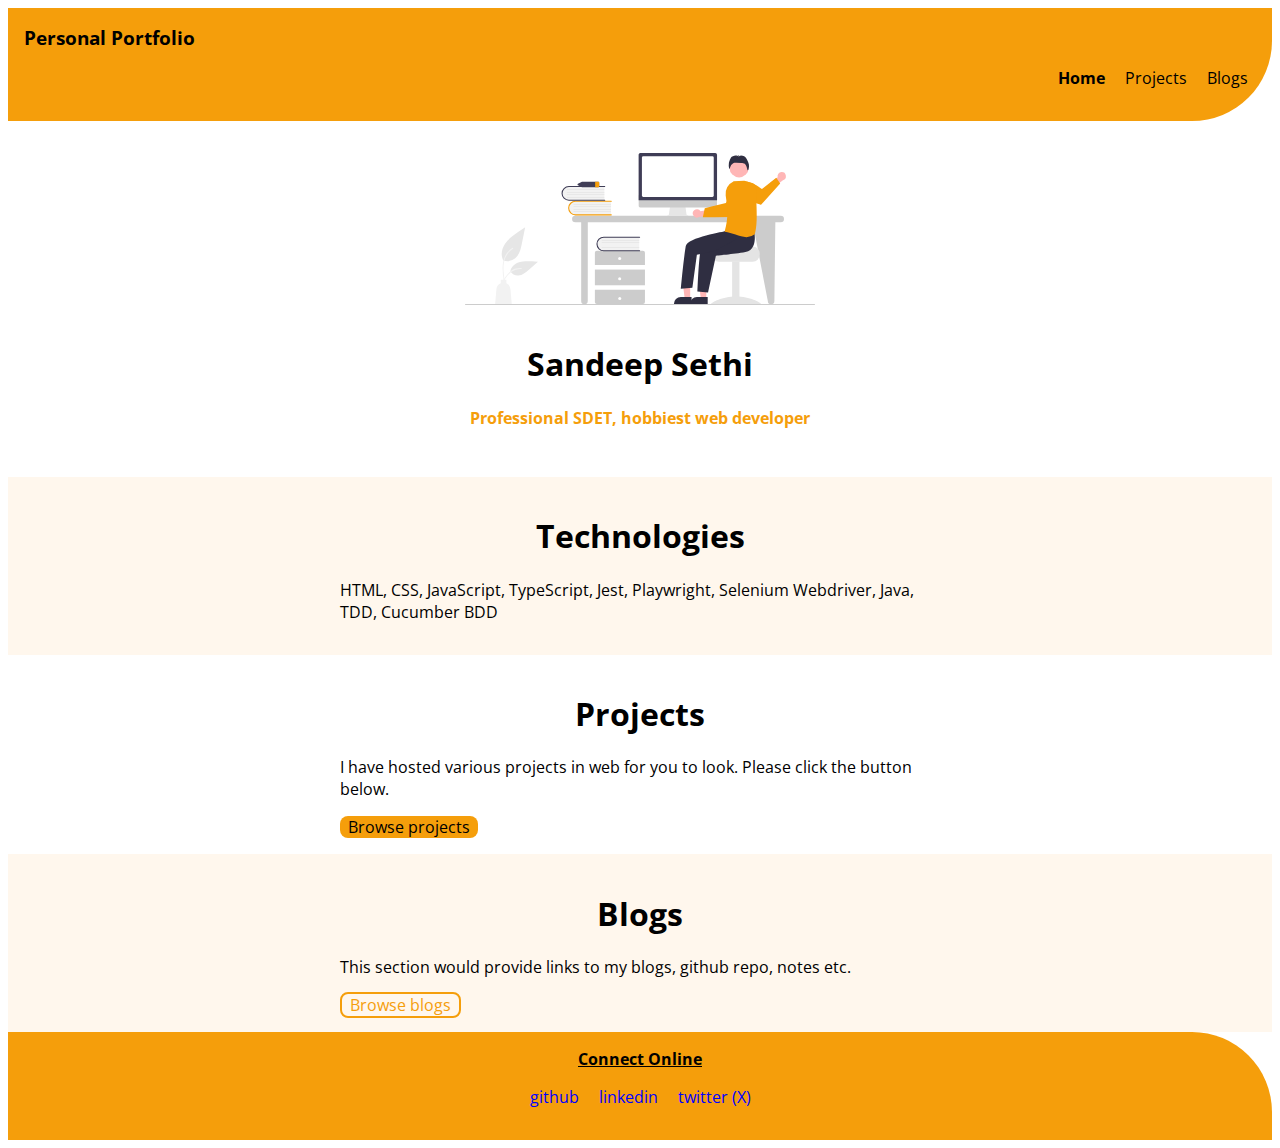
<file: index.html>
<!DOCTYPE html>
<html lang="en">

<head>
    <meta charset="UTF-8">
    <meta name="viewport" content="width=device-width, initial-scale=1.0">
    <title>Sandeep Sethi | Home</title>
    <link href="style.css" rel="stylesheet">
</head>

<body>

    <nav class="navigation container">
        <div class="nav-brand">Personal Portfolio</div>
        <ul class="nav-pill list-no-bullets">
            <li class="list-item-inline">
                <a class="link link-active" href="/">Home</a>
            </li>
            <li class="list-item-inline">
                <a class="link" href="/projects.html">Projects</a>
            </li>
            <li class="list-item-inline">
                <a class="link" href="/blogs.html">Blogs</a>
            </li>
        </ul>
    </nav>

    <header class="hero">
        <img class="hero-img" src="../images/hero.svg">
        <h1 class="hero-heading">Sandeep Sethi</h1>
        <p class="hero-briefing">Professional SDET, hobbiest web developer</p>
    </header>

    <section class="section off-color">
        <div class="container container-center">
            <h1 class="section-heading">Technologies</h1>
            <p>HTML, CSS, JavaScript, TypeScript, Jest, Playwright, Selenium Webdriver, Java, TDD, Cucumber BDD</p>
        </div>
    </section>

    <section class="section">
        <div class="container container-center">
            <h1 class="section-heading">Projects</h1>
            <p>I have hosted various projects in web for you to look. Please click the button below.</p>
            <a class="link link-primary" href="/projects.html">Browse projects</a>
        </div>
    </section>

    <section class="section off-color">
        <div class="container container-center">
            <h1 class="section-heading">Blogs</h1>
            <p>This section would provide links to my blogs, github repo, notes etc.</p>
            <a class="link link-secondry" href="/blogs.html">Browse blogs</a>
        </div>
    </section>

    <footer class="footer">
        <div class="footer-heading">Connect Online</div>
        <ul class="list-no-bullets">
          <li class="list-item-inline">
            <a class="link" href="https://github.com/sethisandeepsethi">github</a>
          </li>
          <li class="list-item-inline">
            <a class="link" href="https://www.linkedin.com/in/sethisandeepsethi/">linkedin</a>
          </li>
          <li class="list-item-inline">
            <a class="link" href="https://www.twitter.com/sandeepsethi">twitter (X)</a>
          </li>
        </ul>
      </footer>

</body>

</html>
</file>
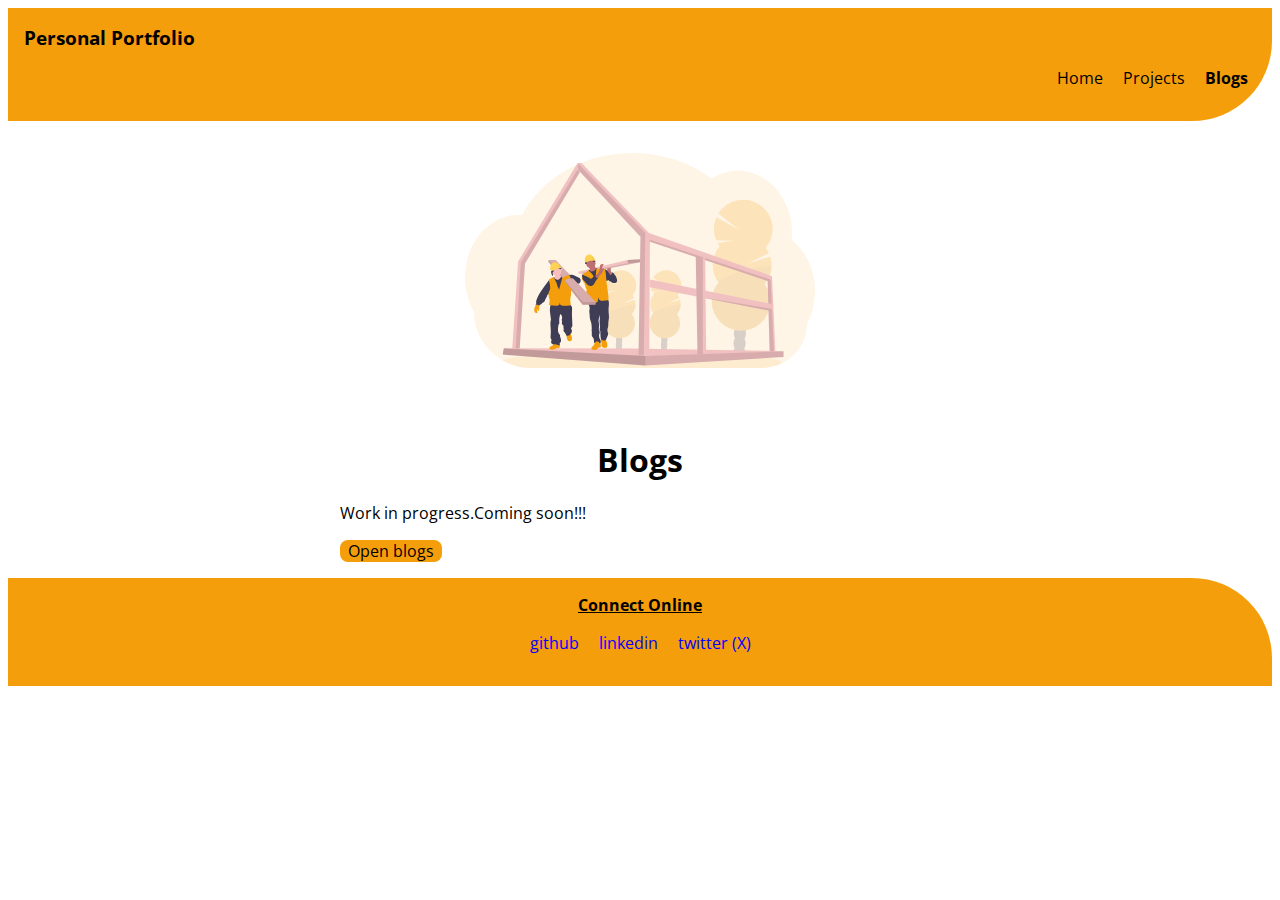
<file: blogs.html>
<!DOCTYPE html>
<html lang="en">
<head>
    <meta charset="UTF-8">
    <meta name="viewport" content="width=device-width, initial-scale=1.0">
    <title>Sandeep Sethi | Blogs</title>
    <link href="style.css" rel="stylesheet">
</head>
<body>
    <nav class="navigation container">
        <div class="nav-brand">Personal Portfolio</div>
        <ul class="nav-pill list-no-bullets">
            <li class="list-item-inline">
                <a class="link" href="/">Home</a>
            </li>
            <li class="list-item-inline">
                <a class="link" href="/projects.html">Projects</a>
            </li>
            <li class="list-item-inline">
                <a class="link link-active" href="/blogs.html">Blogs</a>
            </li>
        </ul>
    </nav>

    <header class="hero">
        <img class="hero-img" src="../images/under_construction.svg">
    </header>

    <section class="section">
        <div class="container container-center">
            <h1 class="section-heading">Blogs</h1>
            <p>Work in progress.Coming soon!!! </p>
            <a class="link link-primary" href="/blogs.html">Open blogs</a>
        </div>
    </section>

    <footer class="footer">
        <div class="footer-heading">Connect Online</div>
        <ul class="list-no-bullets">
          <li class="list-item-inline">
            <a class="link" href="https://github.com/sethisandeepsethi">github</a>
          </li>
          <li class="list-item-inline">
            <a class="link" href="https://www.linkedin.com/in/sethisandeepsethi/">linkedin</a>
          </li>
          <li class="list-item-inline">
            <a class="link" href="https://www.twitter.com/sandeepsethi">twitter (X)</a>
          </li>
        </ul>
      </footer>
    
</body>
</html>
</file>
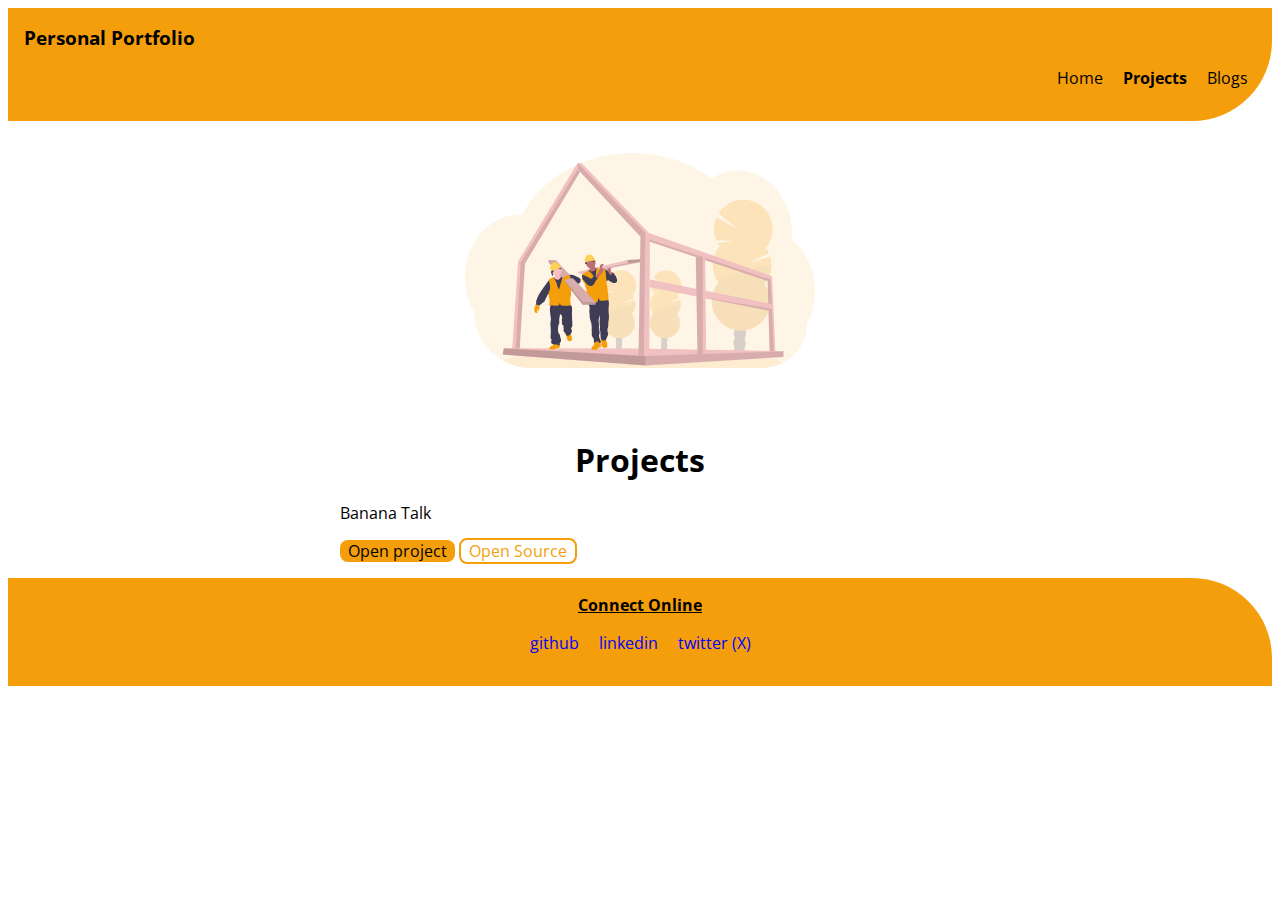
<file: projects.html>
<!DOCTYPE html>
<html lang="en">
<head>
    <meta charset="UTF-8">
    <meta name="viewport" content="width=device-width, initial-scale=1.0">
    <title>Sandeep Sethi | Projects</title>
    <link href="style.css" rel="stylesheet">
</head>
<body>
    <nav class="navigation container">
        <div class="nav-brand">Personal Portfolio</div>
        <ul class="nav-pill list-no-bullets">
            <li class="list-item-inline">
                <a class="link" href="/">Home</a>
            </li>
            <li class="list-item-inline">
                <a class="link link-active" href="/projects.html">Projects</a>
            </li>
            <li class="list-item-inline">
                <a class="link" href="/blogs.html">Blogs</a>
            </li>
        </ul>
    </nav>

    <header class="hero">
        <img class="hero-img" src="../images/under_construction.svg">
    </header>

    <section class="section">
        <div class="container container-center">
            <h1 class="section-heading">Projects</h1>
            <p>Banana Talk </p>
            <a class="link link-primary" href="/projects/banana-talk/index.html">Open project</a>
            <a class="link link-secondry" href="/projects.html">Open Source</a>
        </div>
    </section>

    <footer class="footer">
        <div class="footer-heading">Connect Online</div>
        <ul class="list-no-bullets">
          <li class="list-item-inline">
            <a class="link" href="https://github.com/sethisandeepsethi">github</a>
          </li>
          <li class="list-item-inline">
            <a class="link" href="https://www.linkedin.com/in/sethisandeepsethi/">linkedin</a>
          </li>
          <li class="list-item-inline">
            <a class="link" href="https://www.twitter.com/sandeepsethi">twitter (X)</a>
          </li>
        </ul>
      </footer>
    
</body>
</html>
</file>
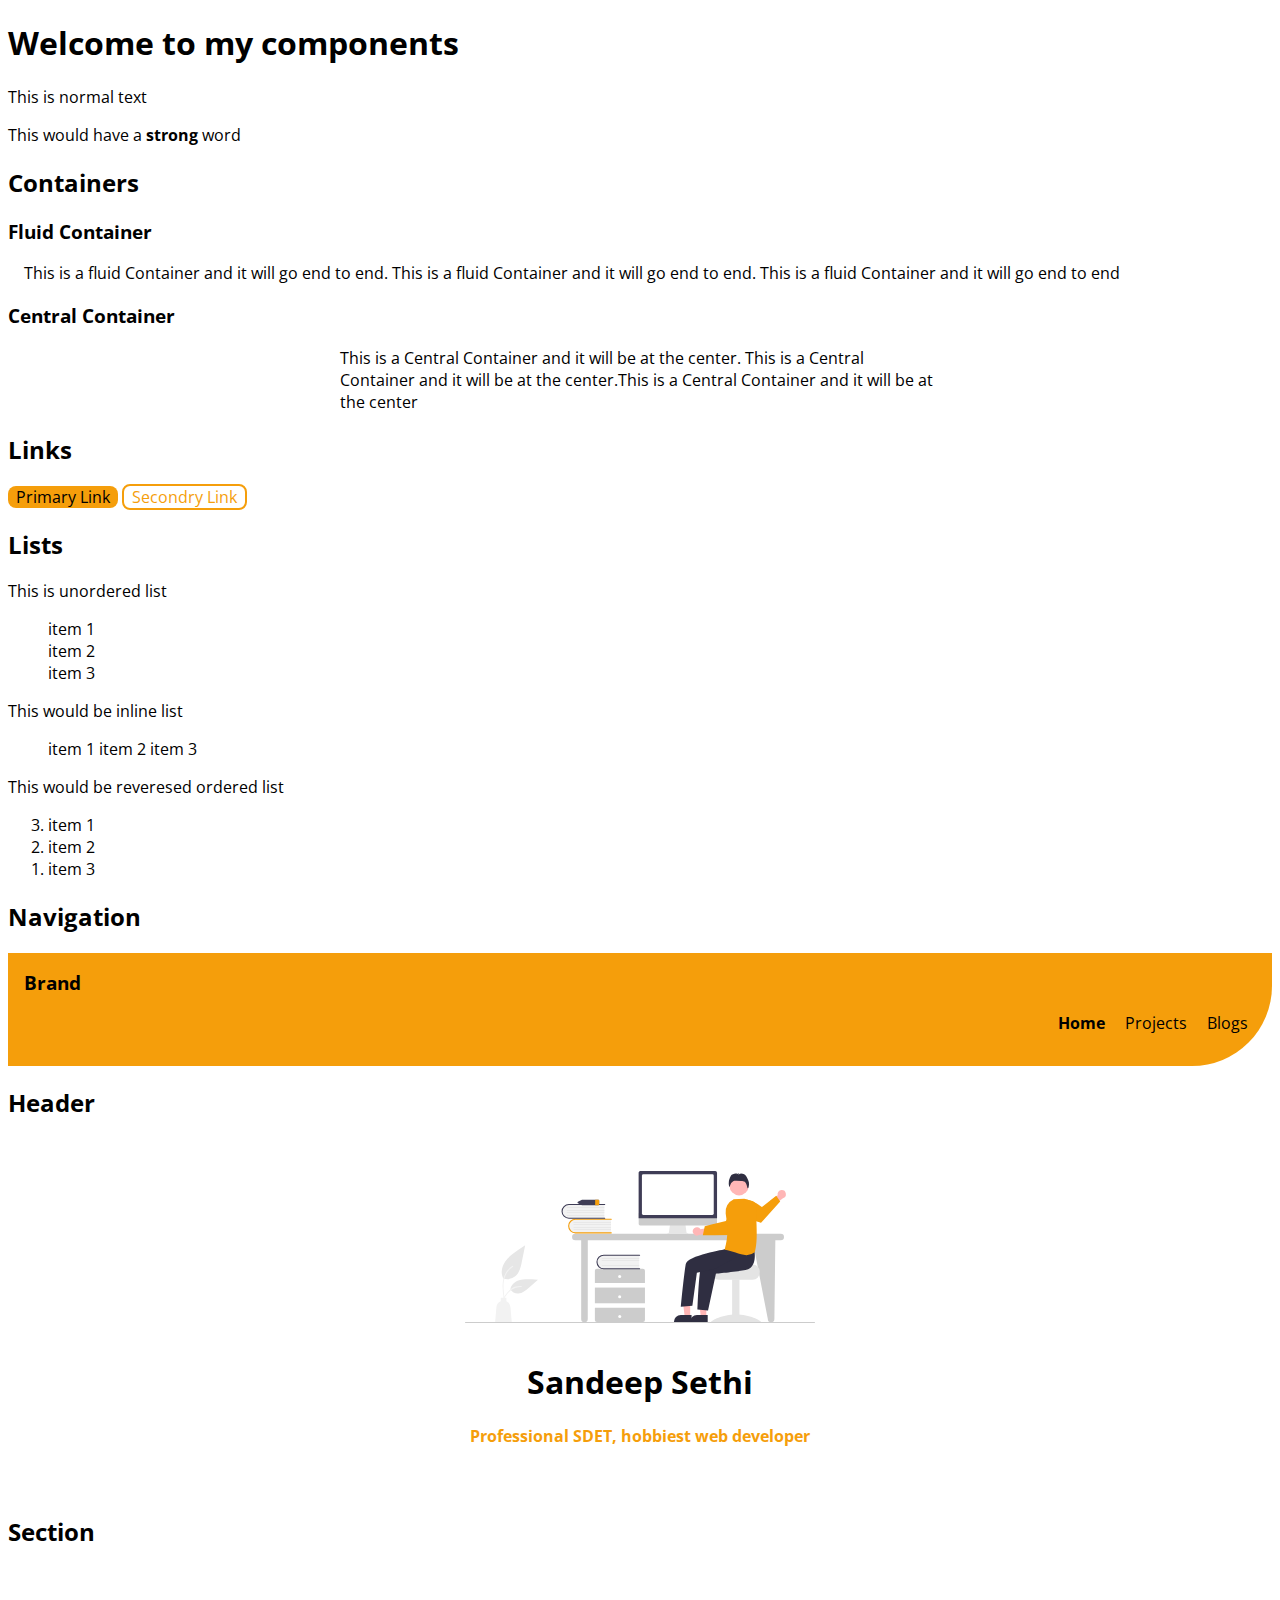
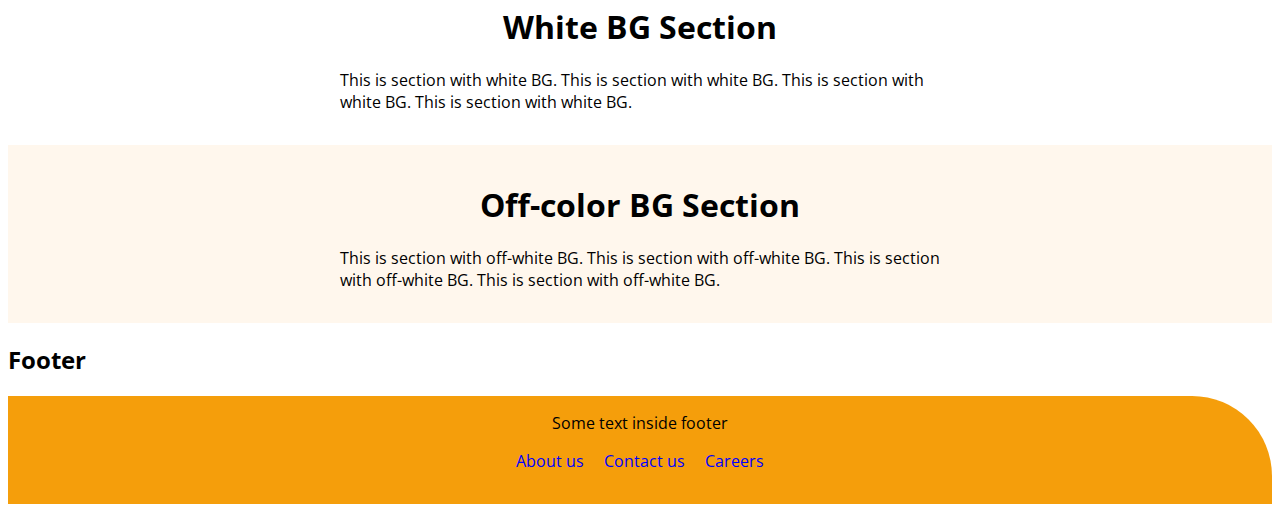
<file: lib/components.html>
<!DOCTYPE html>
<html lang="en">

<head>
  <meta charset="UTF-8">
  <meta name="viewport" content="width=device-width, initial-scale=1.0">
  <title>Sandeep's components</title>
  <link href="../style.css" rel="stylesheet">
</head>

<body>
  <h1>Welcome to my components</h1>
  <p>This is normal text</p>
  <p>This would have a <strong>strong</strong> word</p>

  <h2>Containers</h2>
  <h3>Fluid Container</h3>
  <div class="container">This is a fluid Container and it will go end to end. This is a fluid Container and it will go
    end to end. This is a fluid Container and it will go end to end</div>

  <h3>Central Container</h3>
  <div class="container container-center">This is a Central Container and it will be at the center. This is a Central
    Container and it will be at the center.This is a Central Container and it will be at the center</div>

  <h2>Links</h2>
  <a class="link link-primary" href="/">Primary Link</a>
  <a class="link link-secondry" href="/">Secondry Link</a>

  <h2>Lists</h2>
  <p>This is unordered list</p>
  <ul class="list-no-bullets">
    <li>item 1</li>
    <li>item 2</li>
    <li>item 3</li>
  </ul>

  <p>This would be inline list</p>
  <ul class="list-no-bullets">
    <li class="list-item-inline">item 1</li>
    <li class="list-item-inline">item 2</li>
    <li class="list-item-inline">item 3</li>
  </ul>

  <p>This would be reveresed ordered list</p>
  <ol reversed>
    <li>item 1</li>
    <li>item 2</li>
    <li>item 3</li>
  </ol>

  <h2>Navigation</h2>
  <nav class="navigation container">
    <div class="nav-brand">Brand</div>
    <ul class="nav-pill list-no-bullets">
      <li class="list-item-inline">
        <a class="link link-active" href="/">Home</a>
      </li>
      <li class="list-item-inline">
        <a class="link" href="/">Projects</a>
      </li>
      <li class="list-item-inline">
        <a class="link" href="/">Blogs</a>
      </li>
    </ul>
  </nav>

  <h2>Header</h2>
  <header class="hero">
    <img class="hero-img" src="../images/hero.svg">
    <h1 class="hero-heading">Sandeep Sethi</h1>
    <p class="hero-briefing">Professional SDET, hobbiest web developer</p>
  </header>

  <h2>Section</h2>
  <section class="section">
    <div class="container container-center">
      <h1 class="section-heading">White BG Section</h1>
      <p>This is section with white BG. This is section with white BG. This is
        section with white BG. This is section with
        white BG.</p>
    </div>
  </section>

  <section class="section off-color">
    <div class="container container-center">
      <h1 class="section-heading">Off-color BG Section</h1>
      <p>This is section with off-white BG. This is section with off-white BG. This
        is section with off-white BG. This is
        section with off-white BG.</p>
    </div>
  </section>

  <h2>Footer</h2>
  <footer class="footer">
    <div>Some text inside footer</div>
    <ul class="list-no-bullets">
      <li class="list-item-inline">
        <a class="link" href="/">About us</a>
      </li>
      <li class="list-item-inline">
        <a class="link" href="/">Contact us</a>
      </li>
      <li class="list-item-inline">
        <a class="link" href="/">Careers</a>
      </li>
    </ul>
  </footer>


</body>

</html>
</file>
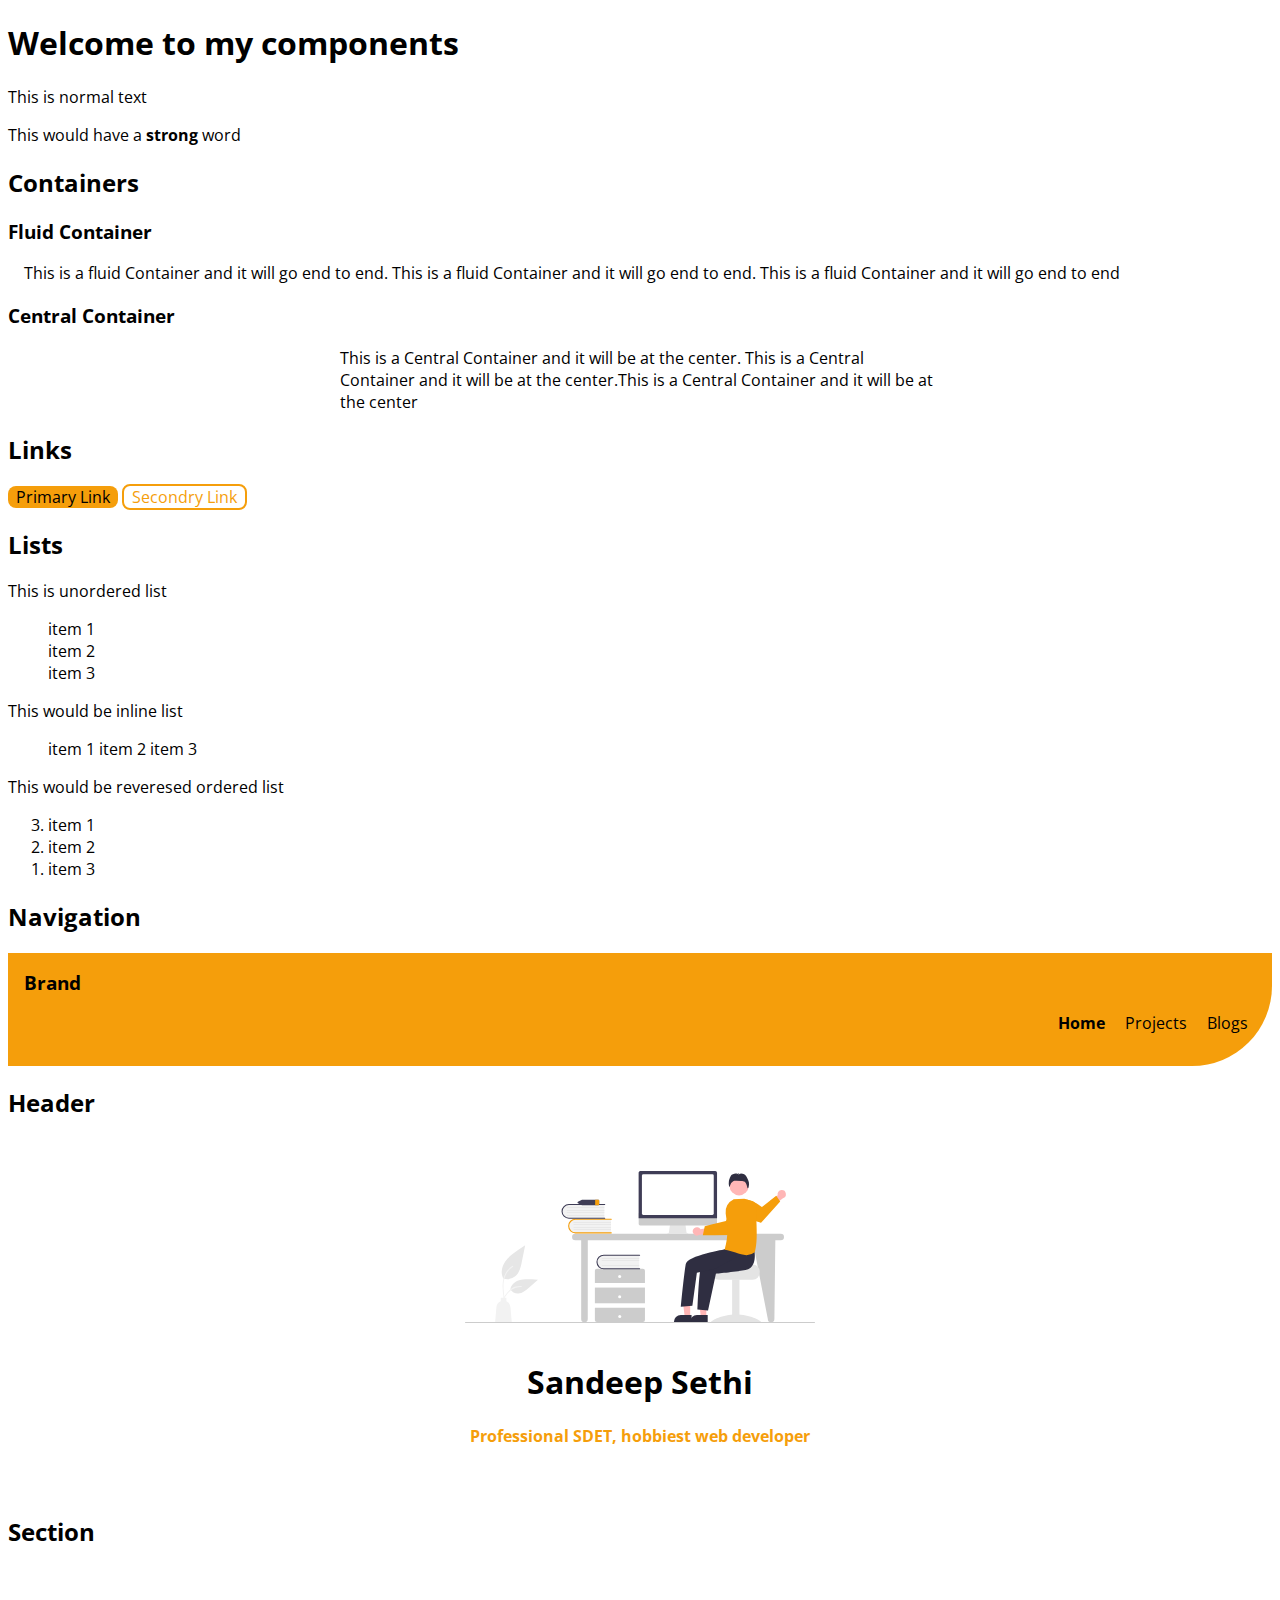
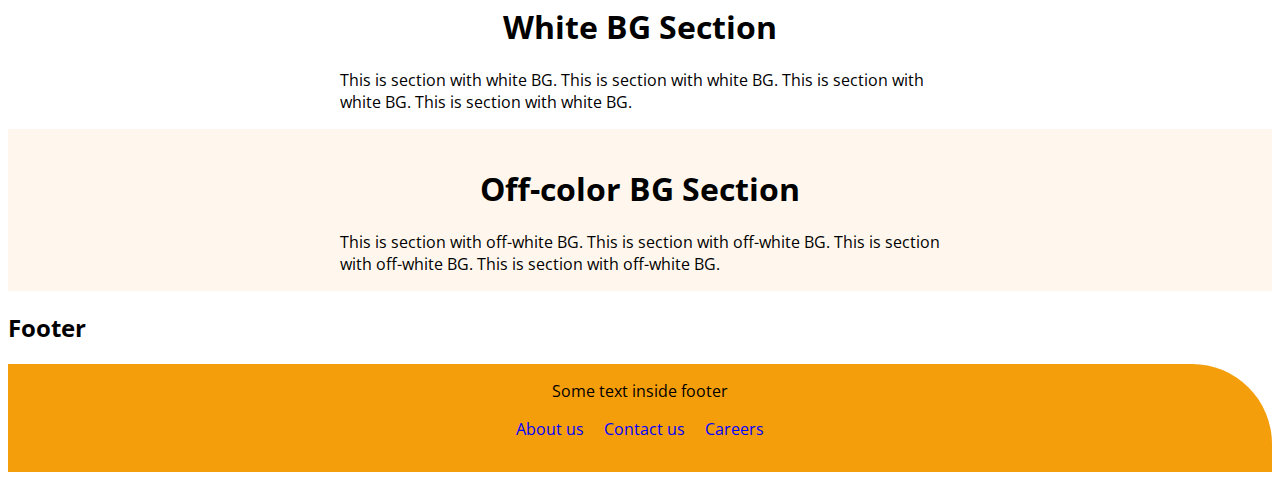
<file: lib/componets.html>
<!DOCTYPE html>
<html lang="en">

<head>
  <meta charset="UTF-8">
  <meta name="viewport" content="width=device-width, initial-scale=1.0">
  <title>Sandeep's components</title>
  <link href="../style.css" rel="stylesheet">
</head>

<body>
  <h1>Welcome to my components</h1>
  <p>This is normal text</p>
  <p>This would have a <strong>strong</strong> word</p>

  <h2>Containers</h2>
  <h3>Fluid Container</h3>
  <div class="container">This is a fluid Container and it will go end to end. This is a fluid Container and it will go
    end to end. This is a fluid Container and it will go end to end</div>

  <h3>Central Container</h3>
  <div class="container container-center">This is a Central Container and it will be at the center. This is a Central
    Container and it will be at the center.This is a Central Container and it will be at the center</div>

  <h2>Links</h2>
  <a class="link link-primary" href="/">Primary Link</a>
  <a class="link link-secondry" href="/">Secondry Link</a>

  <h2>Lists</h2>
  <p>This is unordered list</p>
  <ul class="list-no-bullets">
    <li>item 1</li>
    <li>item 2</li>
    <li>item 3</li>
  </ul>

  <p>This would be inline list</p>
  <ul class="list-no-bullets">
    <li class="list-item-inline">item 1</li>
    <li class="list-item-inline">item 2</li>
    <li class="list-item-inline">item 3</li>
  </ul>

  <p>This would be reveresed ordered list</p>
  <ol reversed>
    <li>item 1</li>
    <li>item 2</li>
    <li>item 3</li>
  </ol>

  <h2>Navigation</h2>
  <nav class="navigation container">
    <div class="nav-brand">Brand</div>
    <ul class="nav-pill list-no-bullets">
      <li class="list-item-inline">
        <a class="link link-active" href="/">Home</a>
      </li>
      <li class="list-item-inline">
        <a class="link" href="/">Projects</a>
      </li>
      <li class="list-item-inline">
        <a class="link" href="/">Blogs</a>
      </li>
    </ul>
  </nav>

  <h2>Header</h2>
  <header class="hero">
    <img class="hero-img" src="../images/hero.svg">
    <h1 class="hero-heading">Sandeep Sethi</h1>
    <p class="hero-briefing">Professional SDET, hobbiest web developer</p>
  </header>

  <h2>Section</h2>
  <section class="section">
    <h1 class="section-heading">White BG Section</h1>
    <p class="secton-desc container-center">This is section with white BG. This is section with white BG. This is
      section with white BG. This is section with
      white BG.</p>
  </section>

  <section class="section off-color">
    <h1 class="section-heading">Off-color BG Section</h1>
    <p class="secton-desc container-center">This is section with off-white BG. This is section with off-white BG. This
      is section with off-white BG. This is
      section with off-white BG.</p>
  </section>

  <h2>Footer</h2>
  <footer class="footer">
    <div>Some text inside footer</div>
    <ul class="list-no-bullets">
      <li class="list-item-inline">
        <a class="link" href="/">About us</a>
      </li>
      <li class="list-item-inline">
        <a class="link" href="/">Contact us</a>
      </li>
      <li class="list-item-inline">
        <a class="link" href="/">Careers</a>
      </li>
    </ul>
  </footer>


</body>

</html>
</file>
<file: style.css>
@import url('https://fonts.googleapis.com/css2?family=Open+Sans:ital,wght@0,300;0,400;0,700;1,300;1,400;1,700&display=swap');

:root {
    --primary-color: #f59e0b;
    --off-primary-color: #fff7ed;
}

body {
    font-family: 'Open Sans', sans-serif;
}

.container {
    padding-left: 1rem;
    padding-right: 1rem;
}

.container-center {
    max-width: 600px;
    margin:auto;
}

.link {
    text-decoration: none;
    padding-left: 0.5rem;
    padding-right: 0.5rem;
}

.link-primary {
    background-color: var(--primary-color);
    border-radius: 0.5rem;
    color: black;
}

.link-secondry {
    color: var(--primary-color);
    border-radius: 0.5rem;
    border: 2px solid var(--primary-color);
}

.list-no-bullets{
    list-style: none;
}

.list-item-inline {
    display: inline;
}

.navigation {
    background-color: var(--primary-color);
    border-bottom-right-radius: 5rem;
    padding: 1rem;
    color: black;
}

.navigation .link {
    color: black;
}

.navigation .nav-brand {
    font-weight: bold;
    font-size: 1.2rem;
}

.navigation .nav-pill {
    text-align: right;
}

.navigation .link-active {
    font-weight: bold;
}

.hero {
    padding: 2rem;
}

.hero .hero-img {
    max-width: 350px;
    display: block;
    margin: auto;
}

.hero .hero-heading {
    padding-top: 1rem;
    text-align: center;
}

.hero .hero-briefing {
    color: var(--primary-color);
    font-weight: bolder;
    text-align: center;
}

.section {
    padding: 1rem;
}

.section-heading {
    text-align: center;
}

.section-desc {
    text-align: center;
}

.off-color {
    background-color: var(--off-primary-color);
}

.footer {
    background-color: var(--primary-color);
    border-top-right-radius: 5rem;
    color: black;
    padding: 1rem;
    text-align: center;
}

.footer .footer-heading {
    font-weight: bold;
    text-decoration: underline;
}

.footer .link{
    color: blue;
    text-decoration: none;
}

.footer ul {
    padding-inline-start: 0px;
}
</file>
